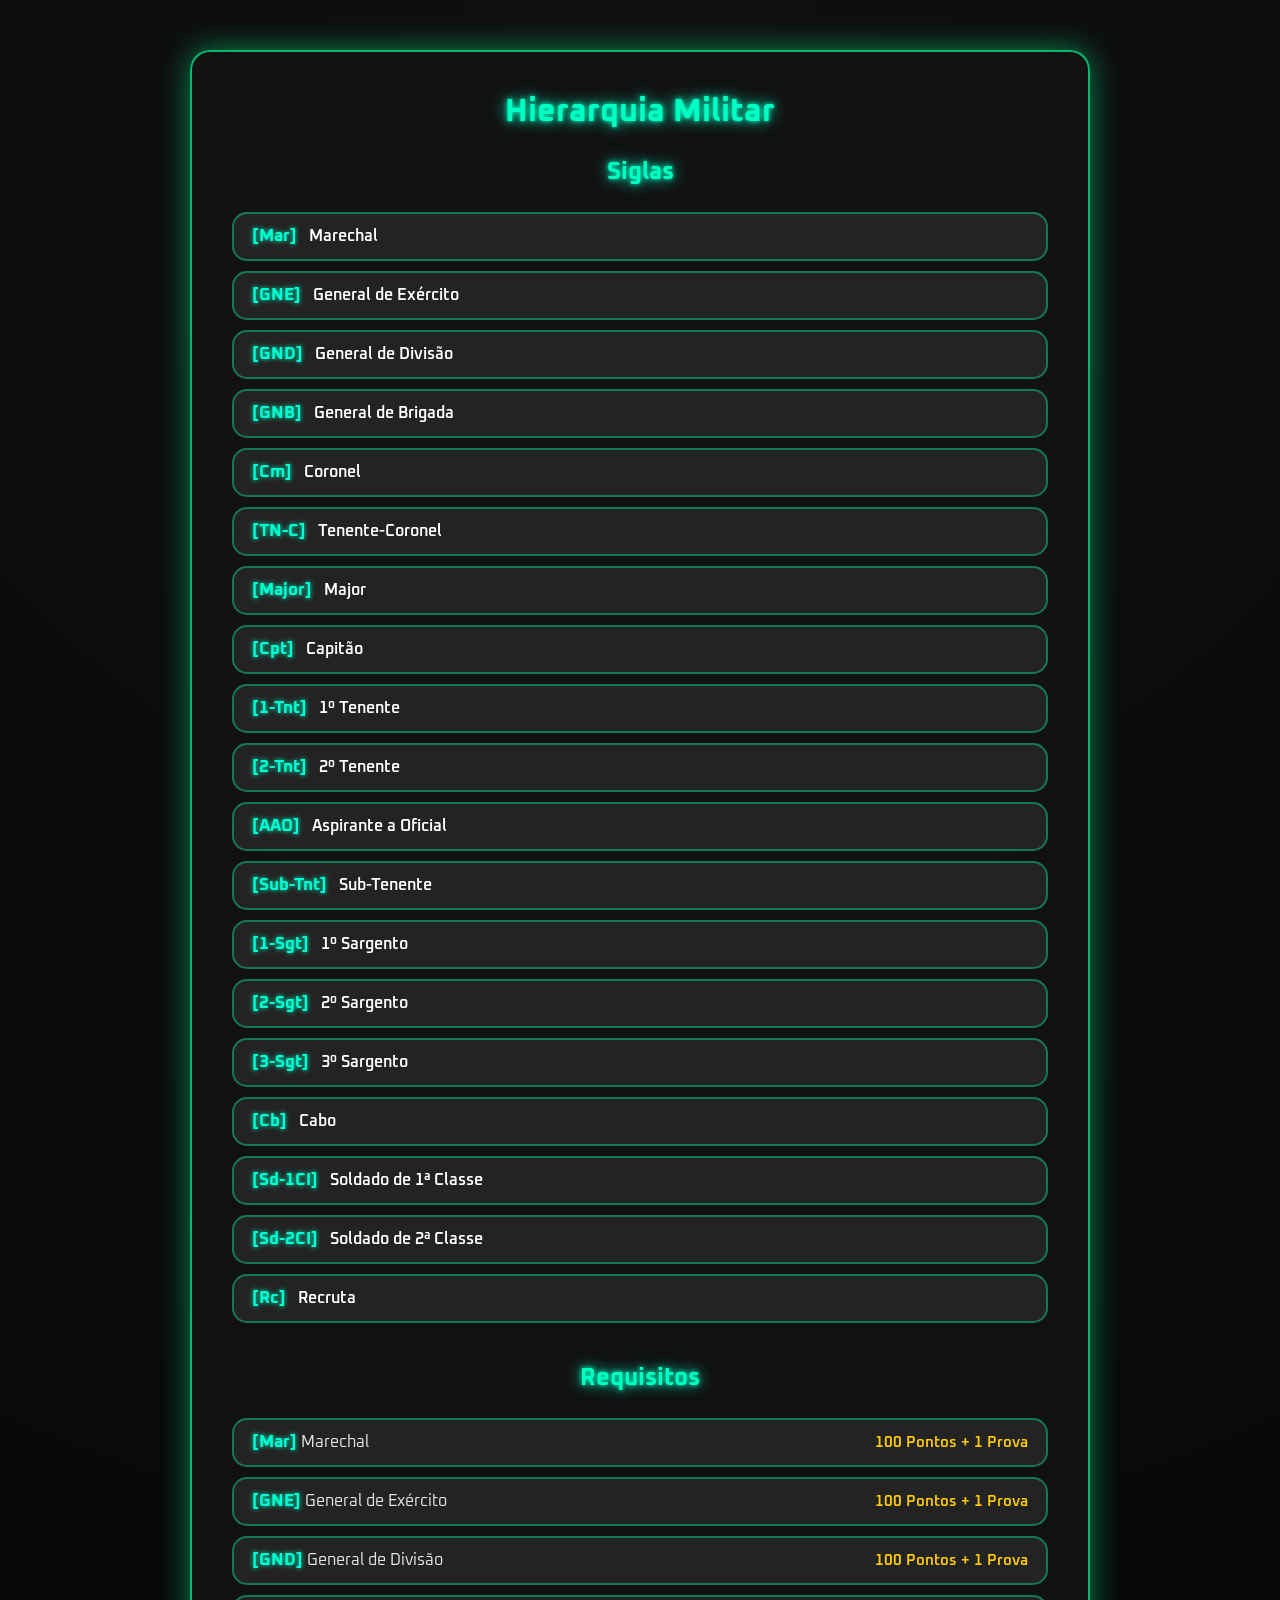
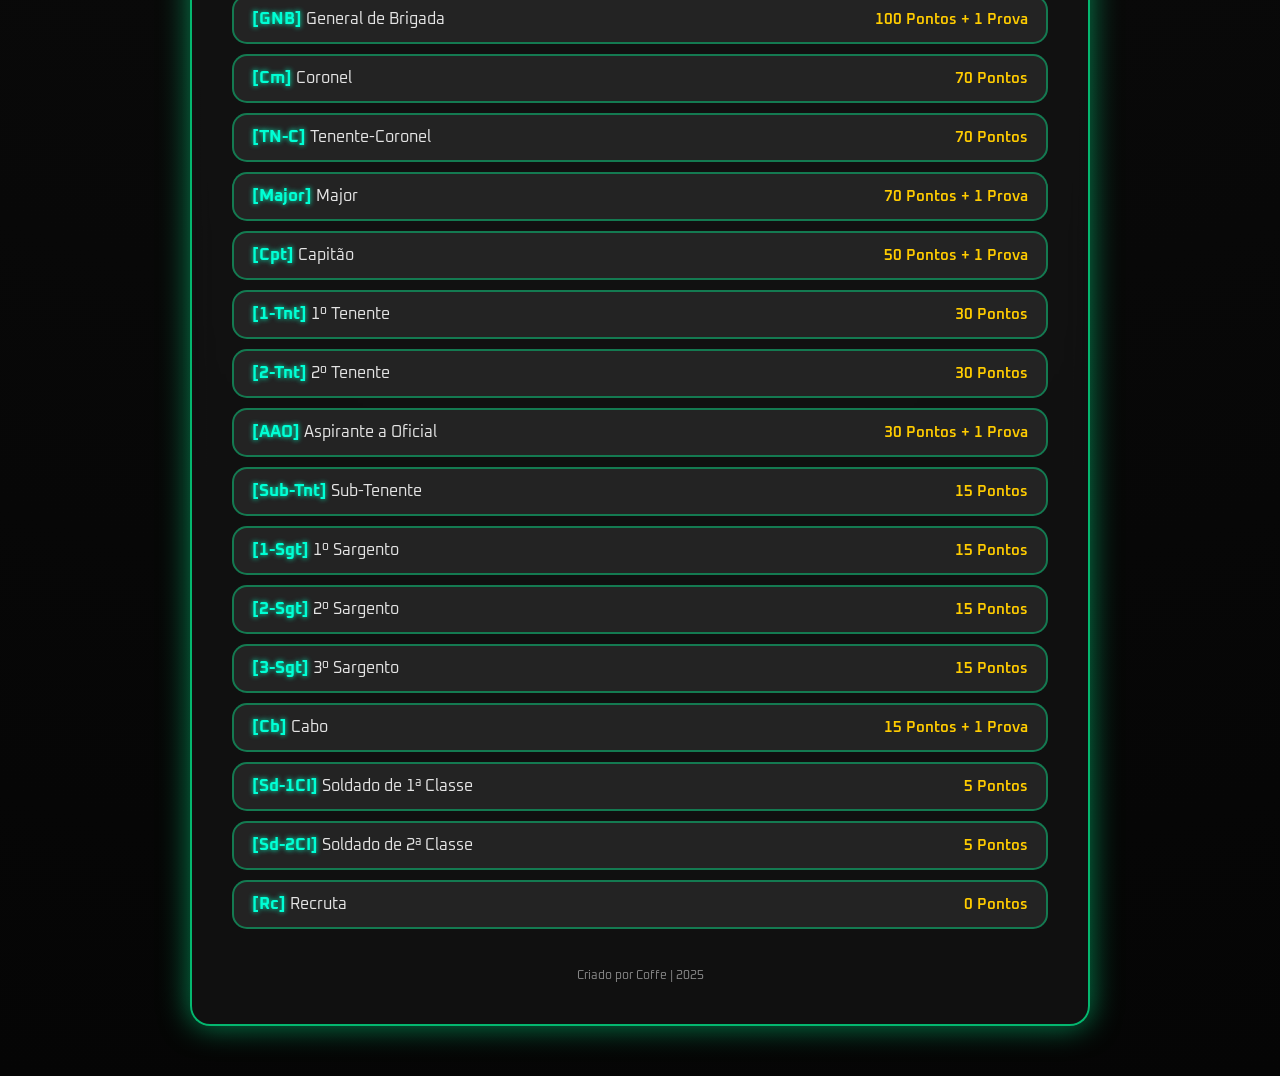
<file: main.html>
<!DOCTYPE html>
<html lang="pt-br">
<head>
    <meta charset="UTF-8">
    <title>Hierarquia Militar</title>
    <style>
        @import url('https://fonts.googleapis.com/css2?family=Oxanium:wght@400;600;700&display=swap');

        * {
            margin: 0;
            padding: 0;
            box-sizing: border-box;
        }

        body {
            background: radial-gradient(circle at top, #0f0f0f, #050505);
            color: #e4e4e4;
            font-family: 'Oxanium', sans-serif;
            display: flex;
            justify-content: center;
            align-items: flex-start;
            min-height: 100vh;
            padding: 50px 20px;
        }

        .container {
            backdrop-filter: blur(15px);
            background: rgba(20, 20, 20, 0.75);
            border: 2px solid rgba(0, 255, 153, 0.7);
            border-radius: 20px;
            box-shadow: 0 0 30px rgba(0, 255, 153, 0.5);
            padding: 40px;
            max-width: 900px;
            width: 100%;
        }

        h1, h2 {
            color: #00ffc3;
            text-align: center;
            margin-bottom: 25px;
            text-shadow: 0 0 5px #00ffc3, 0 0 15px #00ffc3;
        }

        .section {
            margin-bottom: 40px;
        }

        ul {
            list-style: none;
            padding: 0;
        }

        li {
            background-color: rgba(40, 40, 40, 0.8);
            margin: 10px 0;
            padding: 12px 18px;
            border-radius: 15px;
            border: 2px solid rgba(0, 255, 153, 0.4);
            display: flex;
            justify-content: space-between;
            align-items: center;
            transition: background-color 0.3s, transform 0.2s;
        }

        li:hover {
            background-color: rgba(50, 50, 50, 0.9);
            transform: translateY(-2px);
        }

        .rank {
            color: #00ffd5;
            font-weight: 700;
            font-size: 1.05rem;
            text-shadow: 0 0 5px #00ffc3;
        }

        .label {
            color: #ffffff;
            font-weight: 600;
            margin-left: 8px;
        }

        .requirement {
            color: #ffcc00;
            font-weight: 600;
            font-size: 0.95rem;
        }

        .footer {
            text-align: center;
            color: #888;
            font-size: 12px;
            margin-top: 20px;
        }

        /* Scroll personalizado (opcional) */
        ::-webkit-scrollbar {
            width: 8px;
        }
        ::-webkit-scrollbar-track {
            background: #1a1a1a;
        }
        ::-webkit-scrollbar-thumb {
            background: #00ffc3;
            border-radius: 4px;
        }
        ::-webkit-scrollbar-thumb:hover {
            background: #00ff9d;
        }
    </style>
</head>
<body>
    <div class="container">
        <h1>Hierarquia Militar</h1>

        <div class="section">
            <h2>Siglas</h2>
            <ul>
                <li><div><span class="rank">[Mar]</span> <span class="label">Marechal</span></div></li>
                <li><div><span class="rank">[GNE]</span> <span class="label">General de Exército</span></div></li>
                <li><div><span class="rank">[GND]</span> <span class="label">General de Divisão</span></div></li>
                <li><div><span class="rank">[GNB]</span> <span class="label">General de Brigada</span></div></li>
                <li><div><span class="rank">[Cm]</span> <span class="label">Coronel</span></div></li>
                <li><div><span class="rank">[TN-C]</span> <span class="label">Tenente-Coronel</span></div></li>
                <li><div><span class="rank">[Major]</span> <span class="label">Major</span></div></li>
                <li><div><span class="rank">[Cpt]</span> <span class="label">Capitão</span></div></li>
                <li><div><span class="rank">[1-Tnt]</span> <span class="label">1º Tenente</span></div></li>
                <li><div><span class="rank">[2-Tnt]</span> <span class="label">2º Tenente</span></div></li>
                <li><div><span class="rank">[AAO]</span> <span class="label">Aspirante a Oficial</span></div></li>
                <li><div><span class="rank">[Sub-Tnt]</span> <span class="label">Sub-Tenente</span></div></li>
                <li><div><span class="rank">[1-Sgt]</span> <span class="label">1º Sargento</span></div></li>
                <li><div><span class="rank">[2-Sgt]</span> <span class="label">2º Sargento</span></div></li>
                <li><div><span class="rank">[3-Sgt]</span> <span class="label">3º Sargento</span></div></li>
                <li><div><span class="rank">[Cb]</span> <span class="label">Cabo</span></div></li>
                <li><div><span class="rank">[Sd-1CI]</span> <span class="label">Soldado de 1ª Classe</span></div></li>
                <li><div><span class="rank">[Sd-2CI]</span> <span class="label">Soldado de 2ª Classe</span></div></li>
                <li><div><span class="rank">[Rc]</span> <span class="label">Recruta</span></div></li>
            </ul>
        </div>

        <div class="section">
            <h2>Requisitos</h2>
            <ul>
                <li><div><span class="rank">[Mar]</span> Marechal</div><span class="requirement">100 Pontos + 1 Prova</span></li>
                <li><div><span class="rank">[GNE]</span> General de Exército</div><span class="requirement">100 Pontos + 1 Prova</span></li>
                <li><div><span class="rank">[GND]</span> General de Divisão</div><span class="requirement">100 Pontos + 1 Prova</span></li>
                <li><div><span class="rank">[GNB]</span> General de Brigada</div><span class="requirement">100 Pontos + 1 Prova</span></li>
                <li><div><span class="rank">[Cm]</span> Coronel</div><span class="requirement">70 Pontos</span></li>
                <li><div><span class="rank">[TN-C]</span> Tenente-Coronel</div><span class="requirement">70 Pontos</span></li>
                <li><div><span class="rank">[Major]</span> Major</div><span class="requirement">70 Pontos + 1 Prova</span></li>
                <li><div><span class="rank">[Cpt]</span> Capitão</div><span class="requirement">50 Pontos + 1 Prova</span></li>
                <li><div><span class="rank">[1-Tnt]</span> 1º Tenente</div><span class="requirement">30 Pontos</span></li>
                <li><div><span class="rank">[2-Tnt]</span> 2º Tenente</div><span class="requirement">30 Pontos</span></li>
                <li><div><span class="rank">[AAO]</span> Aspirante a Oficial</div><span class="requirement">30 Pontos + 1 Prova</span></li>
                <li><div><span class="rank">[Sub-Tnt]</span> Sub-Tenente</div><span class="requirement">15 Pontos</span></li>
                <li><div><span class="rank">[1-Sgt]</span> 1º Sargento</div><span class="requirement">15 Pontos</span></li>
                <li><div><span class="rank">[2-Sgt]</span> 2º Sargento</div><span class="requirement">15 Pontos</span></li>
                <li><div><span class="rank">[3-Sgt]</span> 3º Sargento</div><span class="requirement">15 Pontos</span></li>
                <li><div><span class="rank">[Cb]</span> Cabo</div><span class="requirement">15 Pontos + 1 Prova</span></li>
                <li><div><span class="rank">[Sd-1CI]</span> Soldado de 1ª Classe</div><span class="requirement">5 Pontos</span></li>
                <li><div><span class="rank">[Sd-2CI]</span> Soldado de 2ª Classe</div><span class="requirement">5 Pontos</span></li>
                <li><div><span class="rank">[Rc]</span> Recruta</div><span class="requirement">0 Pontos</span></li>
            </ul>
        </div>

        <div class="footer">Criado por Coffe | 2025</div>
    </div>
</body>
</html>
</file>
